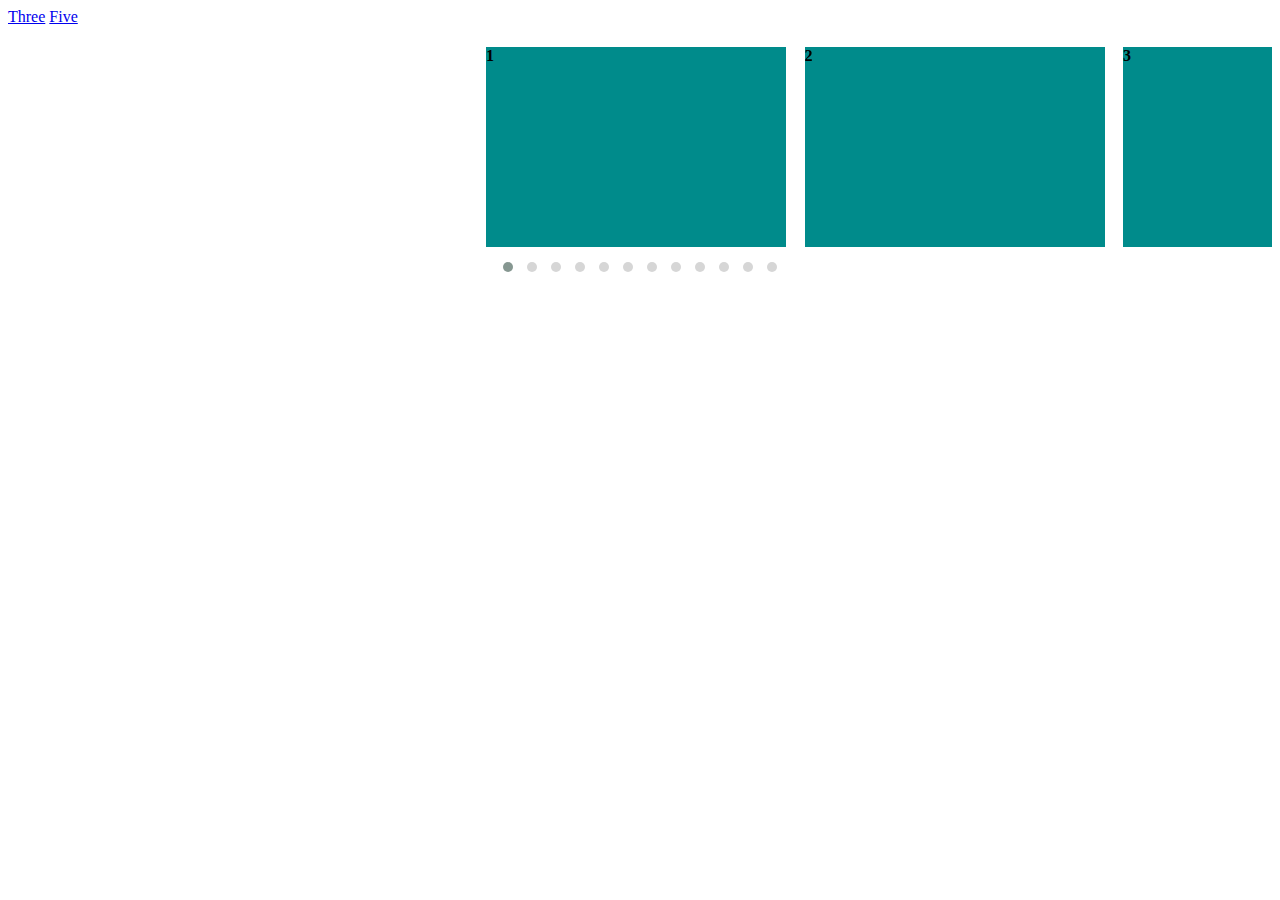
<file: vegitable website/hash_nav.html>
<!DOCTYPE html>
<html lang="en">

<head>
    <meta charset="UTF-8">
    <meta http-equiv="X-UA-Compatible" content="IE=edge">
    <meta name="viewport" content="width=device-width, initial-scale=1.0">
    <title>Document</title>
    <!-- jquery -->
    <script src="https://cdnjs.cloudflare.com/ajax/libs/jquery/3.6.3/jquery.min.js"></script>
    <!-- script -->
    <script src="https://cdnjs.cloudflare.com/ajax/libs/OwlCarousel2/2.3.4/owl.carousel.min.js">
    </script>
    <script src="https://cdnjs.cloudflare.com/ajax/libs/OwlCarousel2/2.3.4/owl.carousel.js"></script>
    <!-- css -->
    <link rel="stylesheet" href="https://cdnjs.cloudflare.com/ajax/libs/OwlCarousel2/2.3.4/assets/owl.carousel.min.css">
    <link rel="stylesheet"
        href="https://cdnjs.cloudflare.com/ajax/libs/OwlCarousel2/2.3.4/assets/owl.theme.default.min.css">


    <script>
        $(function () {
            $('.owl-carousel').owlCarousel({
                items: 4,
                loop: false,
                center: true,
                margin: 10,
                URLhashListener: true,
                autoplayHoverPause: true,
                startPosition: 'URLHash'
            });
        })
    </script>
    <style>
        .item {
            height: 200px;
            width: 300px;
            background-color: darkcyan;
        }
    </style>
</head>

<body>
    <a class="" href="#three">Three</a>
    <a href="#five">Five</a>
    <div class="owl-carousel owl-theme">
        <div class="item">
            <h4>1</h4>
        </div>
        <div class="item">
            <h4>2</h4>
        </div>
        <div class="item" data-hash="three">
            <h4>3</h4>
        </div>
        <div class="item">
            <h4>4</h4>
        </div>
        <div class="item" data-hash="five">
            <h4>5</h4>
        </div>
        <div class="item">
            <h4>6</h4>
        </div>
        <div class="item">
            <h4>7</h4>
        </div>
        <div class="item">
            <h4>8</h4>
        </div>
        <div class="item">
            <h4>9</h4>
        </div>
        <div class="item">
            <h4>10</h4>
        </div>
        <div class="item">
            <h4>11</h4>
        </div>
        <div class="item">
            <h4>12</h4>
        </div>
    </div>
</body>

</html>
</file>
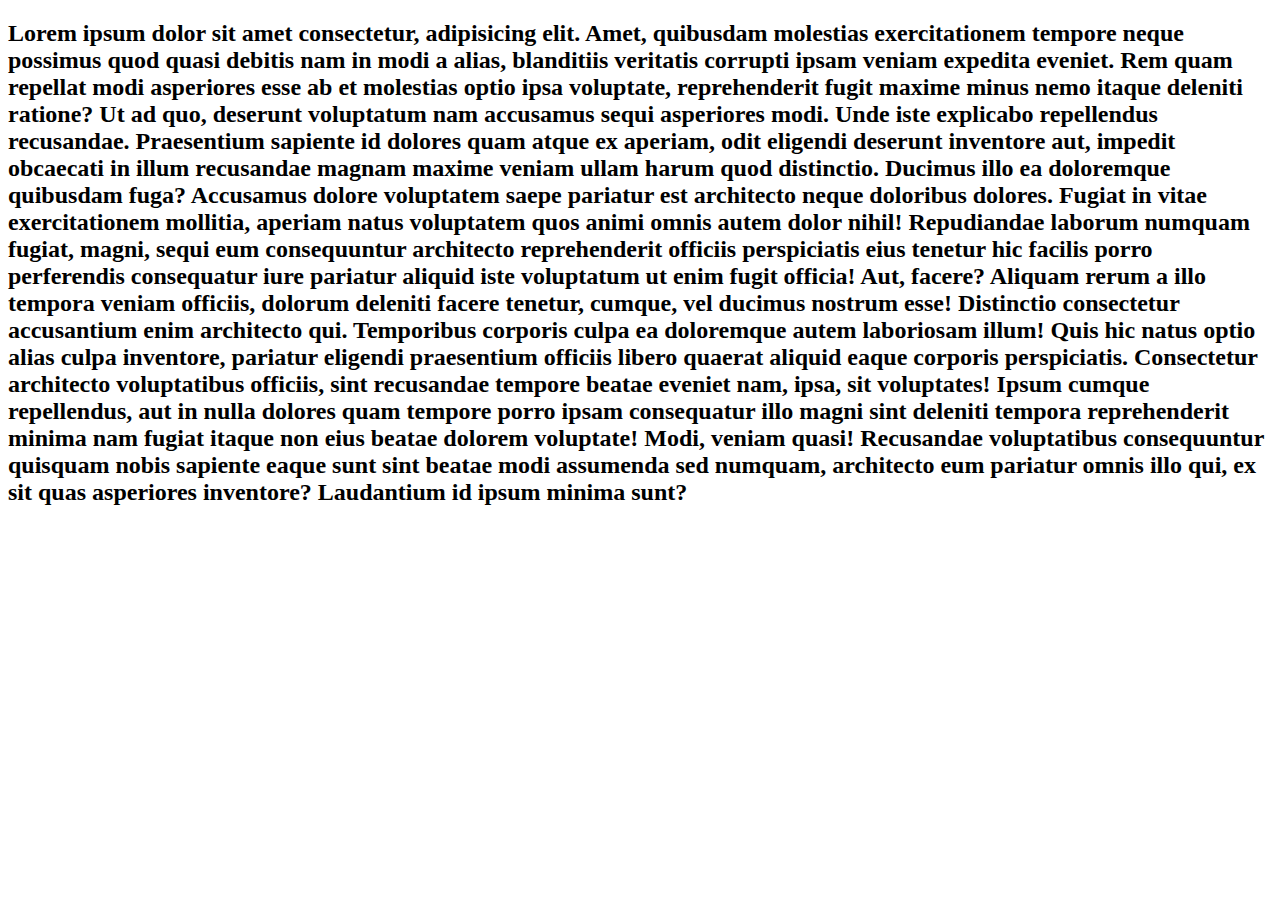
<file: vegitable website/vegies/data1.html>
<!DOCTYPE html>
<html lang="en">

<head>
    <meta charset="UTF-8">
    <meta http-equiv="X-UA-Compatible" content="IE=edge">
    <meta name="viewport" content="width=device-width, initial-scale=1.0">
    <title>Document</title>
</head>

<body>
    <h2>Lorem ipsum dolor sit amet consectetur, adipisicing elit. Amet, quibusdam molestias exercitationem tempore neque
        possimus quod quasi debitis nam in modi a alias, blanditiis veritatis corrupti ipsam veniam expedita eveniet.
        Rem quam repellat modi asperiores esse ab et molestias optio ipsa voluptate, reprehenderit fugit maxime minus
        nemo itaque deleniti ratione? Ut ad quo, deserunt voluptatum nam accusamus sequi asperiores modi.
        Unde iste explicabo repellendus recusandae. Praesentium sapiente id dolores quam atque ex aperiam, odit eligendi
        deserunt inventore aut, impedit obcaecati in illum recusandae magnam maxime veniam ullam harum quod distinctio.
        Ducimus illo ea doloremque quibusdam fuga? Accusamus dolore voluptatem saepe pariatur est architecto neque
        doloribus dolores. Fugiat in vitae exercitationem mollitia, aperiam natus voluptatem quos animi omnis autem
        dolor nihil!
        Repudiandae laborum numquam fugiat, magni, sequi eum consequuntur architecto reprehenderit officiis perspiciatis
        eius tenetur hic facilis porro perferendis consequatur iure pariatur aliquid iste voluptatum ut enim fugit
        officia! Aut, facere?
        Aliquam rerum a illo tempora veniam officiis, dolorum deleniti facere tenetur, cumque, vel ducimus nostrum esse!
        Distinctio consectetur accusantium enim architecto qui. Temporibus corporis culpa ea doloremque autem laboriosam
        illum!
        Quis hic natus optio alias culpa inventore, pariatur eligendi praesentium officiis libero quaerat aliquid eaque
        corporis perspiciatis. Consectetur architecto voluptatibus officiis, sint recusandae tempore beatae eveniet nam,
        ipsa, sit voluptates!
        Ipsum cumque repellendus, aut in nulla dolores quam tempore porro ipsam consequatur illo magni sint deleniti
        tempora reprehenderit minima nam fugiat itaque non eius beatae dolorem voluptate! Modi, veniam quasi!
        Recusandae voluptatibus consequuntur quisquam nobis sapiente eaque sunt sint beatae modi assumenda sed numquam,
        architecto eum pariatur omnis illo qui, ex sit quas asperiores inventore? Laudantium id ipsum minima sunt?</h2>
</body>

</html>
</file>
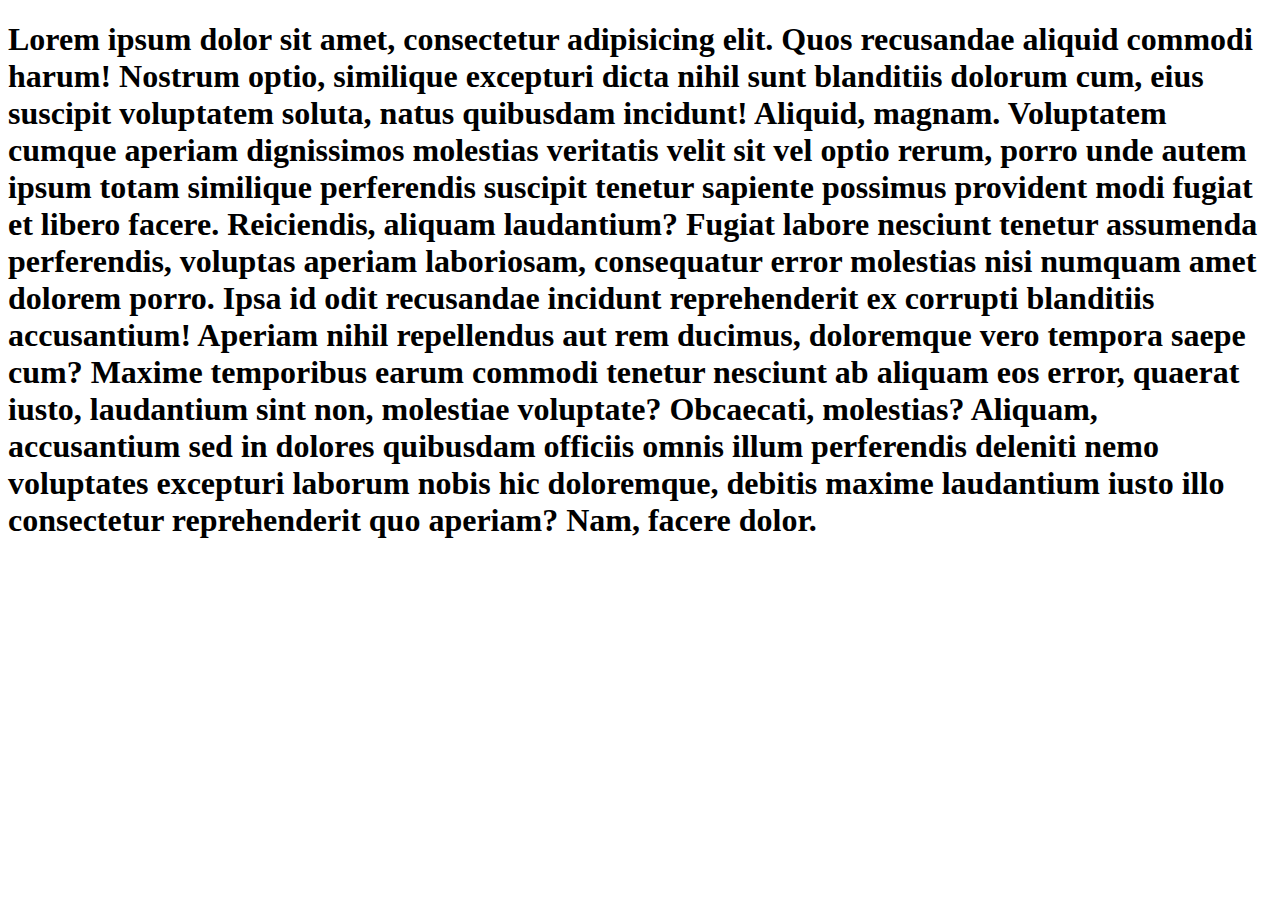
<file: vegitable website/vegies/data2.html>
<!DOCTYPE html>
<html lang="en">

<head>
    <meta charset="UTF-8">
    <meta http-equiv="X-UA-Compatible" content="IE=edge">
    <meta name="viewport" content="width=device-width, initial-scale=1.0">
    <title>Document</title>
</head>

<body>
    <h1>Lorem ipsum dolor sit amet, consectetur adipisicing elit. Quos recusandae aliquid commodi harum! Nostrum optio,
        similique excepturi dicta nihil sunt blanditiis dolorum cum, eius suscipit voluptatem soluta, natus quibusdam
        incidunt!
        Aliquid, magnam. Voluptatem cumque aperiam dignissimos molestias veritatis velit sit vel optio rerum, porro unde
        autem ipsum totam similique perferendis suscipit tenetur sapiente possimus provident modi fugiat et libero
        facere.
        Reiciendis, aliquam laudantium? Fugiat labore nesciunt tenetur assumenda perferendis, voluptas aperiam
        laboriosam, consequatur error molestias nisi numquam amet dolorem porro. Ipsa id odit recusandae incidunt
        reprehenderit ex corrupti blanditiis accusantium!
        Aperiam nihil repellendus aut rem ducimus, doloremque vero tempora saepe cum? Maxime temporibus earum commodi
        tenetur nesciunt ab aliquam eos error, quaerat iusto, laudantium sint non, molestiae voluptate? Obcaecati,
        molestias?
        Aliquam, accusantium sed in dolores quibusdam officiis omnis illum perferendis deleniti nemo voluptates
        excepturi laborum nobis hic doloremque, debitis maxime laudantium iusto illo consectetur reprehenderit quo
        aperiam? Nam, facere dolor.</h1>
</body>

</html>
</file>
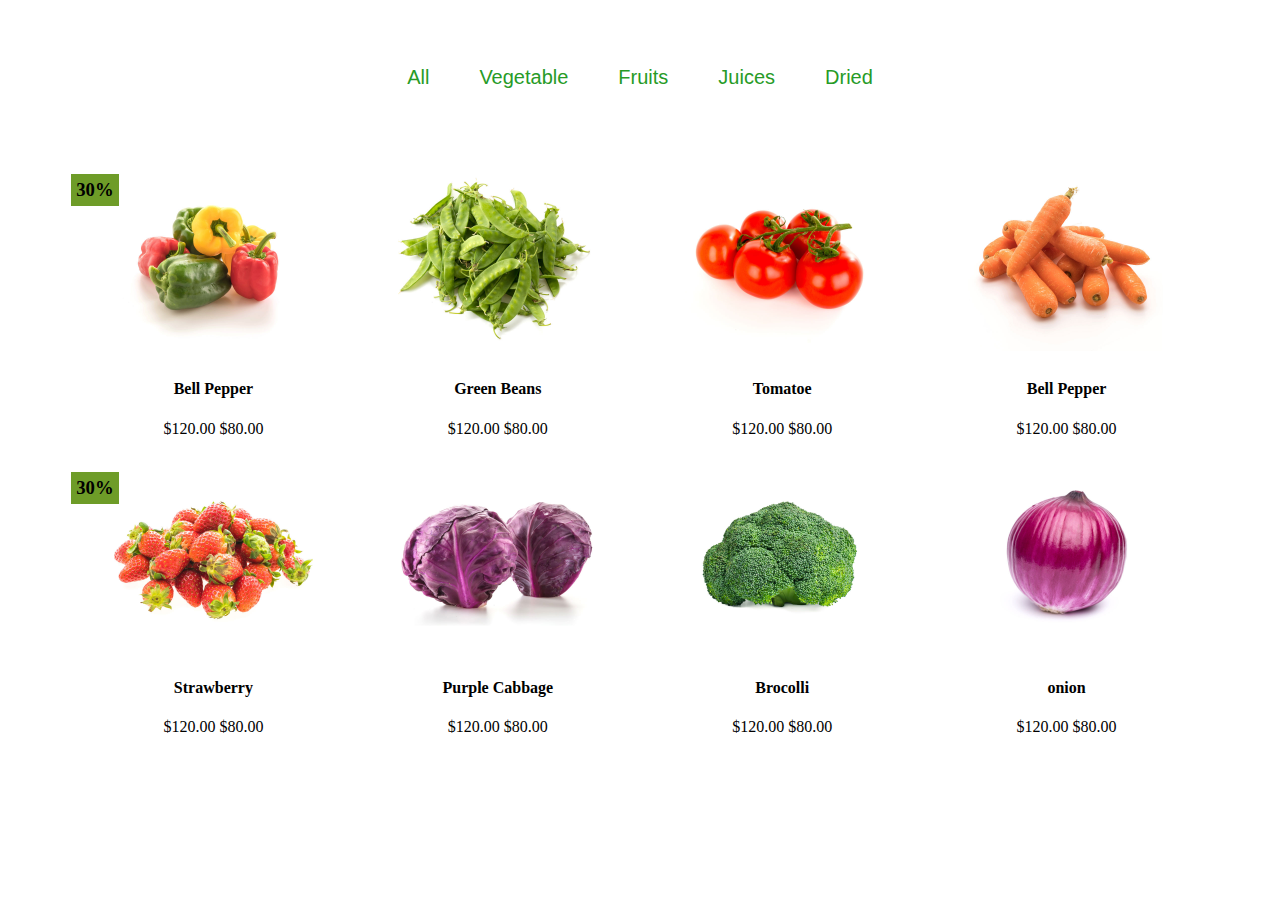
<file: vegitable website/vegies/vegitable.html>
<!DOCTYPE html>
<html lang="en">
<head>
    <meta charset="UTF-8">
    <meta http-equiv="X-UA-Compatible" content="IE=edge">
    <meta name="viewport" content="width=device-width, initial-scale=1.0">
    <title>Document</title>
    <link rel="stylesheet" href="vegitable.css">
</head>
<body>
    <section class=" featured-product-sec">
        <div class="featured-product-container">
            <div class="featured-product-header">
                <header class="top-header-vegies">
                    <ul class="middle-nav">
                        <li><a href="">All</a></li>
                        <li><a href="vegitable.html">Vegetable</a></li>
                        <li><a href="">Fruits</a></li>
                        <li><a href="">Juices</a></li>
                        <li><a href="">Dried</a></li>
                    </ul>
                </header>
            </div>
            <div class="featured-product-img-sec">
                <div class="featured-product-row">

                    <div class="col-1-img">
                        <div class="veg-img1"> <img src="../image/product-1.jpg" alt="">
                            <h3>30%</h3>
                            <div class="veg-info">
                                <h4>Bell Pepper </h4>
                                <p>$120.00 $80.00</p>
                            </div>
                        </div>
                        <div class="veg-img1"> <img src="../image/product-2.jpg" alt="">
                            <h3>30%</h3>
                            <div class="veg-info">
                                <h4>Strawberry </h4>
                                <p>$120.00 $80.00</p>
                            </div>
                        </div>
                    </div>
                    <div class="col-1-img">
                        <div class="veg-img1"> <img src="../image/product-3.jpg" alt="">
                            <div class="veg-info">
                                <h4>Green Beans </h4>
                                <p>$120.00 $80.00</p>
                            </div>
                        </div>
                        <div class="veg-img1"> <img src="../image/product-4.jpg" alt="">
                            <div class="veg-info">
                                <h4>Purple Cabbage </h4>
                                <p>$120.00 $80.00</p>
                            </div>
                        </div>
                    </div>
                    <div class="col-1-img">
                        <div class="veg-img1 "> <img src="../image/product-5.jpg" alt="">

                            <div class="veg-info">
                                <h4>Tomatoe</h4>
                                <p>$120.00 $80.00</p>
                            </div>
                        </div>
                        <div class="veg-img1"> <img src="../image/product-6.jpg" alt="">
                            <div class="veg-info">
                                <h4> Brocolli </h4>
                                <p>$120.00 $80.00</p>
                            </div>
                        </div>
                    </div>
                    <div class="col-1-img">
                        <div class="veg-img1"> <img src="../image/product-7.jpg" alt="">
                            <div class="veg-info">
                                <h4>Bell Pepper </h4>
                                <p>$120.00 $80.00</p>
                            </div>
                        </div>
                        <div class="veg-img1"> 
                            <img src="../image/product-img7.jpg" alt="">
                            <div class="veg-info">
                                <h4>onion </h4>
                                <p>$120.00 $80.00</p>
                            </div>
                        </div>
                    </div>
                </div>

            </div>
        </div>
    </section>
  

</body>
</html>
</file>
<file: vegitable website/vegies/vegitable.css>
.featured-product-sec {
    width: 100%;
}

.featured-product-container {
    width: 90%;
    margin: 0 auto;
}

.top-header-vegies .middle-nav {
    display: flex;
    justify-content: center;
    padding: 50px;
    gap: 50px;
}

.middle-nav li {
    list-style: none;
}

.middle-nav li a {
    text-decoration: none;
    color: rgb(39, 155, 39);
    font-family: sans-serif;
    font-size: 20px;
}


.featured-product-img-sec {
    text-align: center;
    padding-bottom: 30px;
}

.featured-product-img-sec .featured-product-row {
    display: grid;
    grid-template-columns: repeat(4, 1fr);
}

.veg-img1 img {
    width: 200px;
    height: 200px;
    object-fit: cover;
}

.veg-img1 {
    position: relative;
}

.veg-img1 h3 {
    position: absolute;
    top: 0;
    left: 0;
    padding: 5px;
    background-color: rgb(110, 156, 40);
}

.veg-img2 {
    position: relative;
}

/* ==============responsive========================= */


@media only screen and (max-width:576px) {
    .featured-product-img-sec .featured-product-row {
        display: grid;
        grid-template-columns: repeat(1, 1fr);
    }

    .veg-img1 img {
        width: 400px;
        height: 400px;
        object-fit: cover;
    }

}

@media only screen and (min-width:576px) {
    .featured-product-img-sec .featured-product-row {
        display: grid;
        grid-template-columns: repeat(1, 1fr);
    }

    .veg-img1 img {
        width: 400px;
        height: 400px;
        object-fit: cover;
    }

}

@media only screen and (min-width:768px) {
    .featured-product-img-sec .featured-product-row {
        display: grid;
        grid-template-columns: repeat(4, 1fr);
    }

    .veg-img1 img {
        width: 200px;
        height: 200px;
        object-fit: cover;
    }

}


@media only screen and (min-width:992px) {
    .featured-product-img-sec .featured-product-row {
        display: grid;
        grid-template-columns: repeat(4, 1fr);
    }

    .veg-img1 img {
        width: 200px;
        height: 200px;
        object-fit: cover;
    }

}

@media only screen and (min-width:1200px) {
    .featured-product-img-sec .featured-product-row {
        display: grid;
        grid-template-columns: repeat(4, 1fr);
    }

    .veg-img1 img {
        width: 200px;
        height: 200px;
        object-fit: cover;
    }

}
</file>
